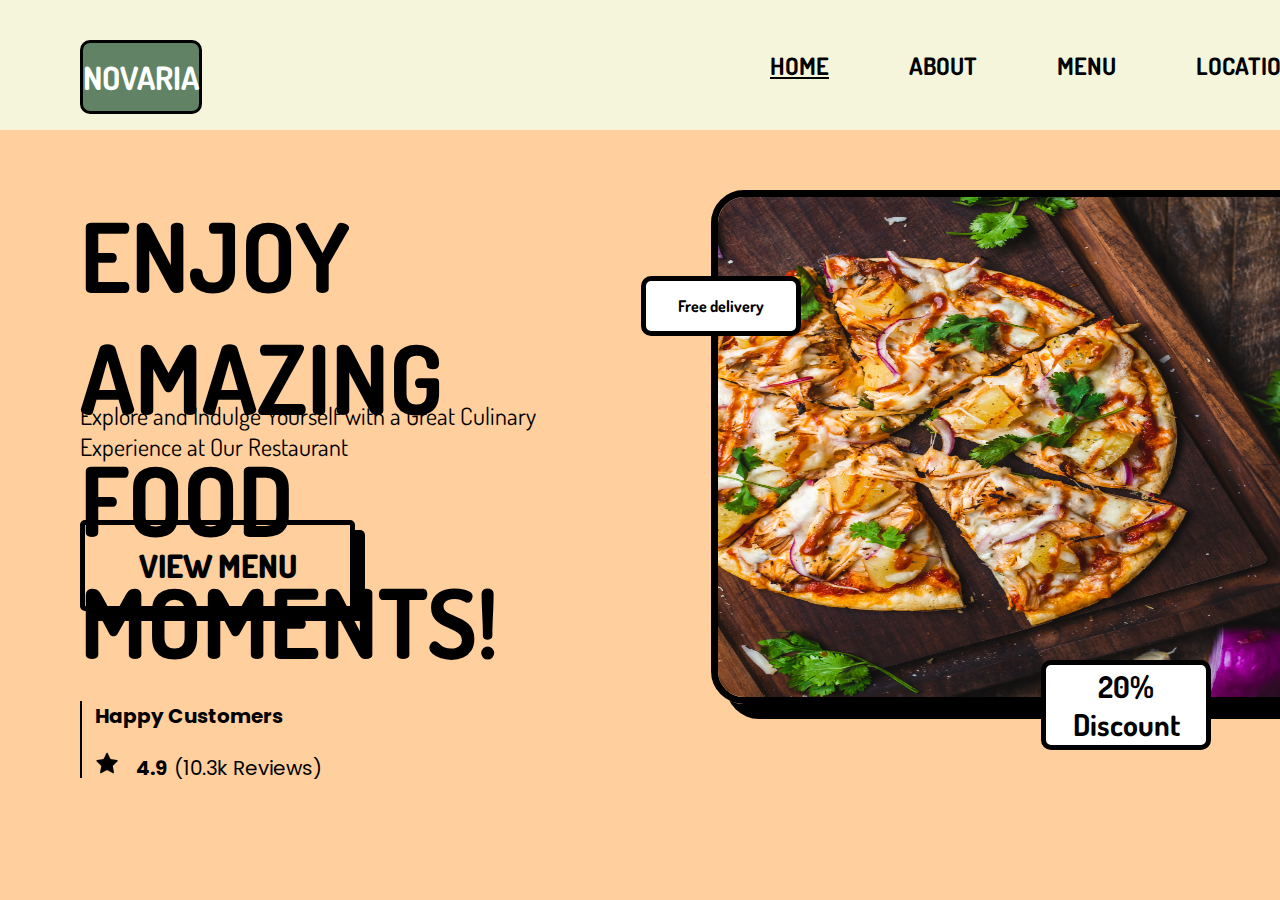
<file: index.html>
<!DOCTYPE html>
<html lang="en">
  <head>
    <meta charset="UTF-8" />
    <meta name="viewport" content="width=device-width, initial-scale=1.0" />
    <link rel="stylesheet" href="./public/css/style.css" />
    <title>Home | Novaria</title>
  </head>
  <body>
    <div class="container">
      <nav>
        <a href="./index.html" class="logo">NOVARIA</a>
        <div class="menu">
          <a href="" class="menu1" style="text-decoration: underline">HOME</a>
          <a href="./public/about.html" class="menu3">ABOUT</a>
          <a href="./public/menu.html" class="menu2">MENU</a>
          <a href="./public/location.html" class="menu4">LOCATION</a>
        </div>
      </nav>

      <div class="content">
        <section class="content1">
          <div class="side-content">
            <div class="side-text1">
              <h1>
                ENJOY AMAZING <br />
                FOOD MOMENTS!
              </h1>
            </div>

            <div class="side-text2">
              <p>
                Explore and Indulge Yourself with a Great Culinary Experience at
                Our Restaurant
              </p>
            </div>

            <div class="btn">
              <a href="./public/menu.html" class="view-btn">VIEW MENU</a>
            </div>

            <div class="rating">
              <div class="vertical-line"></div>
              <div class="rating-text">
                <p>Happy Customers</p>
                <img src="./img/Star.png" alt="" />
                <p class="num">
                  4.9 <span class="no-bold">(10.3k Reviews)</span>
                </p>
              </div>
            </div>
          </div>
        </section>

        <section class="content2">
          <div class="img-container">
            <img src="./img/Pizza-1.jpg" alt="" />
            <p class="free-del">Free delivery</p>
            <p class="discount">20% Discount</p>
          </div>
        </section>
      </div>
    </div>
  </body>
</html>
</file>
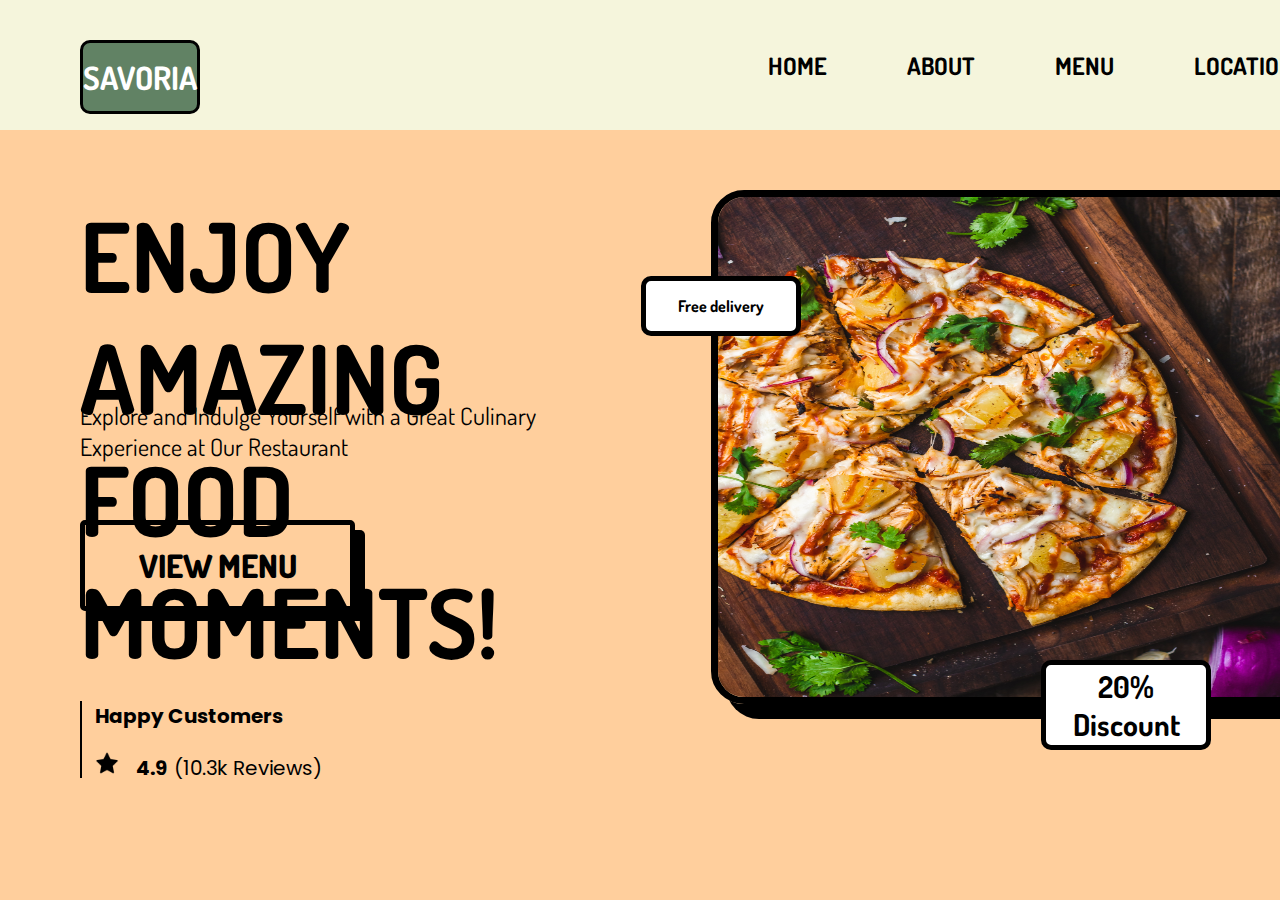
<file: homepage.html>
<!DOCTYPE html>
<html lang="en">
  <head>
    <meta charset="UTF-8" />
    <meta name="viewport" content="width=device-width, initial-scale=1.0" />
    <link rel="stylesheet" href="./public/css/style.css" />
    <title>SAVORIA</title>
  </head>
  <body>
    <div class="container">
      <nav>
        <div class="logo">SAVORIA</div>
        <div class="menu">
          <a href="" class="menu1">HOME</a>
          <a href="./public/about.html" class="menu3">ABOUT</a>
          <a href="./public/menu.html" class="menu2">MENU</a>
          <a href="./public/location.html" class="menu4">LOCATION</a>
        </div>
      </nav>

      <div class="content">
        <section class="content1">
          <div class="side-content">
            <div class="side-text1">
              <h1>
                ENJOY AMAZING <br />
                FOOD MOMENTS!
              </h1>
            </div>

            <div class="side-text2">
              <p>
                Explore and Indulge Yourself with a Great Culinary Experience at
                Our Restaurant
              </p>
            </div>

            <div class="btn">
              <a href="./public/menu.html" class="view-btn">VIEW MENU</a>
            </div>

            <div class="rating">
              <div class="vertical-line"></div>
              <div class="rating-text">
                <p>Happy Customers</p>
                <img src="./img/star.png" alt="" />
                <p class="num">
                  4.9 <span class="no-bold">(10.3k Reviews)</span>
                </p>
              </div>
            </div>
          </div>
        </section>

        <section class="content2">
          <div class="img-container">
            <img src="./img/hp pizza.jpg" alt="" />
            <p class="free-del">Free delivery</p>
            <p class="discount">20% Discount</p>
          </div>
        </section>
      </div>
    </div>
  </body>
</html>
</file>
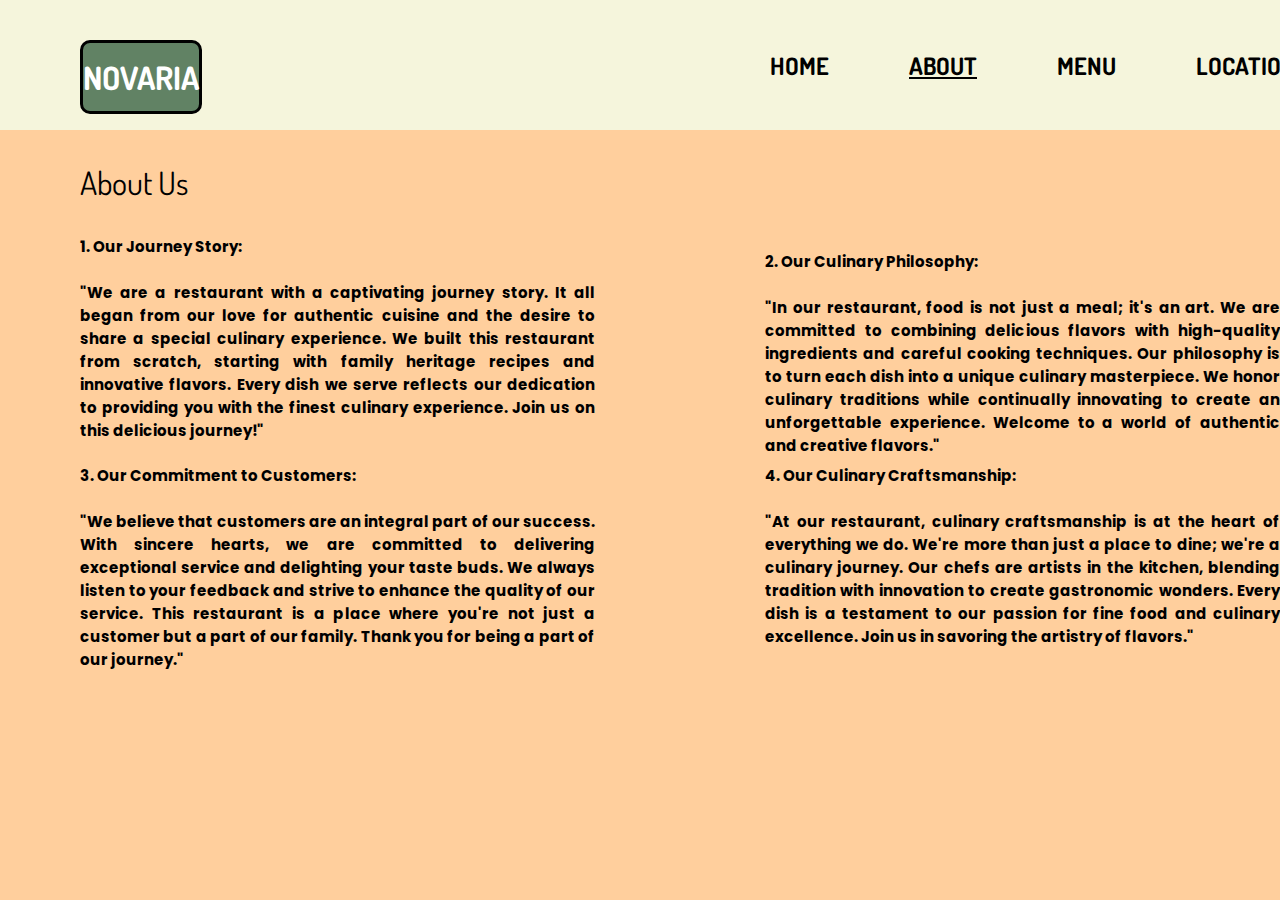
<file: public/about.html>
<!DOCTYPE html>
<html lang="en">
  <head>
    <meta charset="UTF-8" />
    <meta name="viewport" content="width=device-width, initial-scale=1.0" />
    <link rel="stylesheet" href="././css/style.css" />
    <link rel="stylesheet" href="././css/about.css" />
    <title>About | NOVARIA</title>
  </head>
  <body>
    <div class="container">
      <nav>
        <a href="../index.html" class="logo">NOVARIA</a>
        <div class="menu">
          <a href="../index.html" class="menu1">HOME</a>
          <a href="" class="menu2" style="text-decoration: underline">ABOUT</a>
          <a href="./menu.html" class="menu3">MENU</a>
          <a href="./location.html" class="menu4">LOCATION</a>
        </div>
      </nav>

      <div class="content-about">
        <p class="about-us">About Us</p>
        <div class="about-pt1">
          <div class="about-1">
            1. Our Journey Story:
            <br />
            <br />
            "We are a restaurant with a captivating journey story. It all began
            from our love for authentic cuisine and the desire to share a
            special culinary experience. We built this restaurant from scratch,
            starting with family heritage recipes and innovative flavors. Every
            dish we serve reflects our dedication to providing you with the
            finest culinary experience. Join us on this delicious journey!"
          </div>
          <p class="about-2">
            2. Our Culinary Philosophy:
            <br />
            <br />
            "In our restaurant, food is not just a meal; it's an art. We are
            committed to combining delicious flavors with high-quality
            ingredients and careful cooking techniques. Our philosophy is to
            turn each dish into a unique culinary masterpiece. We honor culinary
            traditions while continually innovating to create an unforgettable
            experience. Welcome to a world of authentic and creative flavors."
          </p>
        </div>

        <div class="about-pt2">
          <p class="about-3">
            3. Our Commitment to Customers:
            <br />
            <br />
            "We believe that customers are an integral part of our success. With
            sincere hearts, we are committed to delivering exceptional service
            and delighting your taste buds. We always listen to your feedback
            and strive to enhance the quality of our service. This restaurant is
            a place where you're not just a customer but a part of our family.
            Thank you for being a part of our journey."
          </p>
          <p class="about-4">
            4. Our Culinary Craftsmanship:
            <br />
            <br />
            "At our restaurant, culinary craftsmanship is at the heart of
            everything we do. We're more than just a place to dine; we're a
            culinary journey. Our chefs are artists in the kitchen, blending
            tradition with innovation to create gastronomic wonders. Every dish
            is a testament to our passion for fine food and culinary excellence.
            Join us in savoring the artistry of flavors."
          </p>
        </div>
      </div>
    </div>
  </body>
</html>
</file>
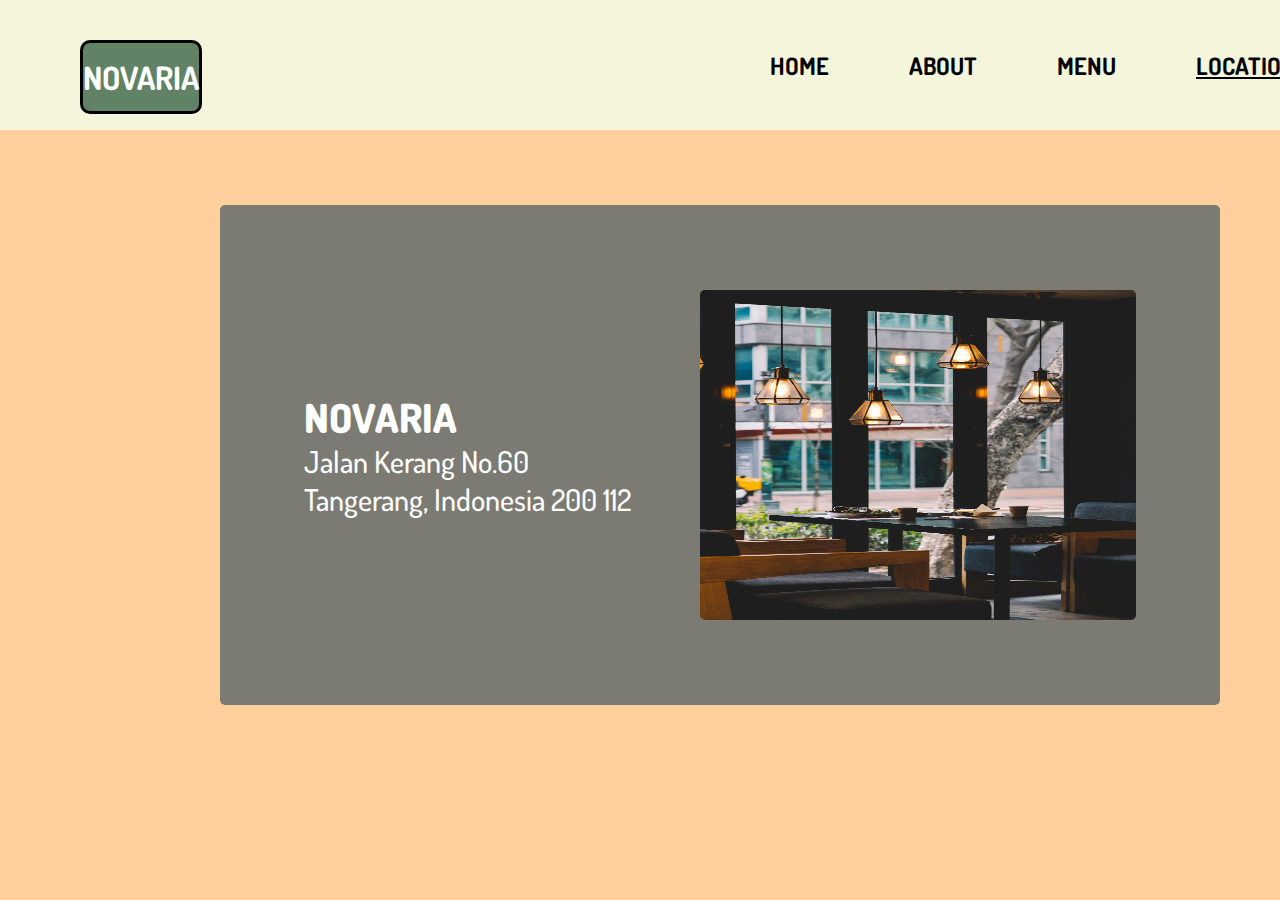
<file: public/location.html>
<!DOCTYPE html>
<html lang="en">
  <head>
    <meta charset="UTF-8" />
    <meta name="viewport" content="width=device-width, initial-scale=1.0" />
    <link rel="stylesheet" href="././css/style.css" />
    <link rel="stylesheet" href="././css/location.css" />
    <title>Location | NOVARIA</title>
  </head>
  <body>
    <div class="container">
      <nav>
        <a href="../index.html" class="logo">NOVARIA</a>
        <div class="menu">
          <a href="../index.html" class="menu1">HOME</a>
          <a href="" class="menu2">ABOUT</a>
          <a href="./menu.html" class="menu3">MENU</a>
          <a
            href="./location.html"
            class="menu4"
            style="text-decoration: underline"
            >LOCATION</a
          >
        </div>
      </nav>

      <section class="location">
        <div class="card-location">
          <p>
            <span class="loc-head"> NOVARIA </span><br />
            <span class="loc-body"> Jalan Kerang No.60 </span> <br />
            <span class="loc-body"> Tangerang, Indonesia 200 112 </span>
          </p>
          <img src="../img/Location.jpg" alt="" />
        </div>
      </section>
    </div>
  </body>
</html>
</file>
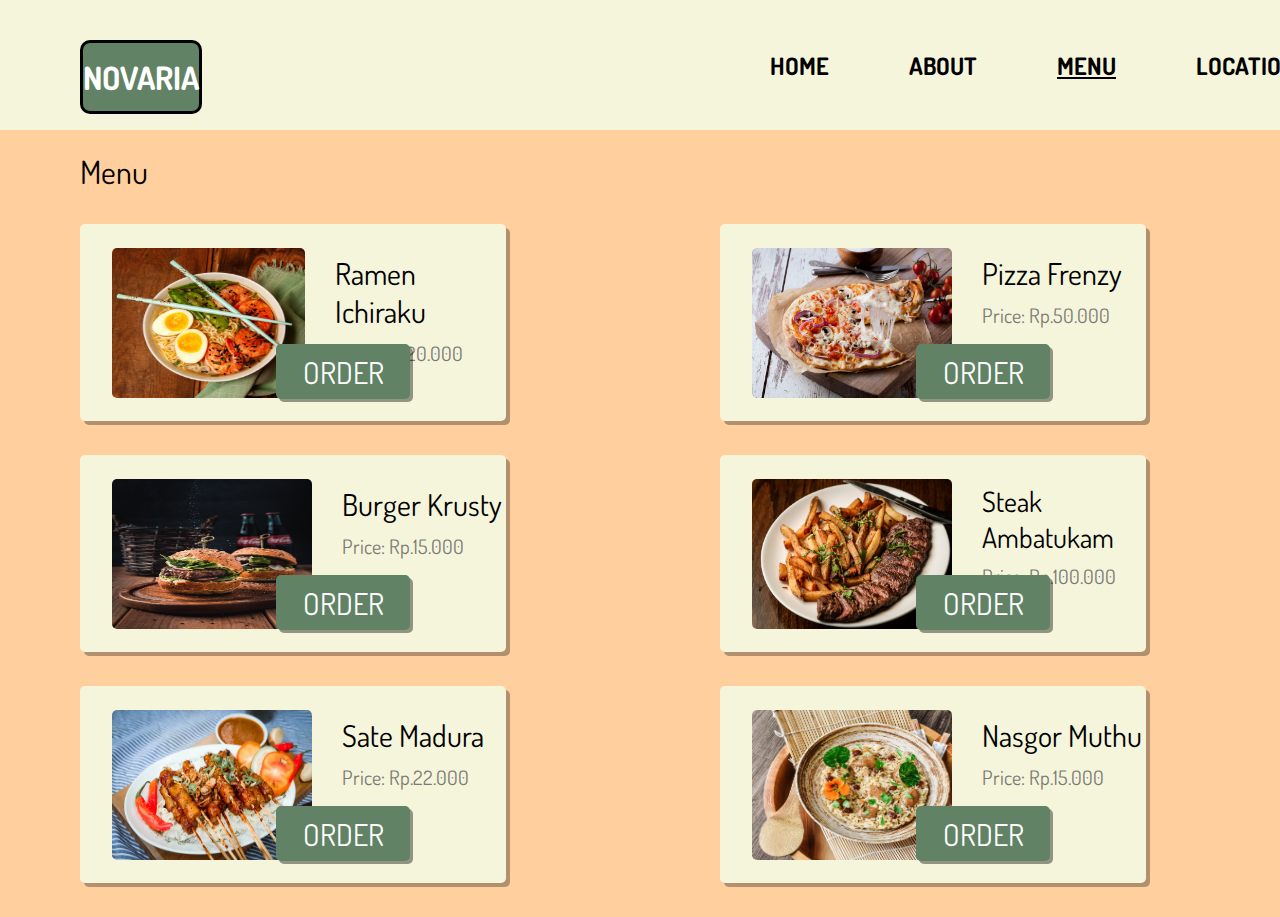
<file: public/menu.html>
<!DOCTYPE html>
<html lang="en">
  <head>
    <meta charset="UTF-8" />
    <meta name="viewport" content="width=device-width, initial-scale=1.0" />
    <link rel="stylesheet" href="././css/style.css" />
    <link rel="stylesheet" href="././css/menu.css" />
    <title>Menu | NOVARIA</title>
  </head>
  <body>
    <div class="container">
      <nav>
        <a href="../index.html" class="logo">NOVARIA</a>
        <div class="menu">
          <a href="../index.html" class="menu1">HOME</a>
          <a href="./about.html" class="menu2">ABOUT</a>
          <a href="" class="menu3" style="text-decoration: underline">MENU</a>
          <a href="./location.html" class="menu4">LOCATION</a>
        </div>
      </nav>

      <section class="content-menu">
        <p class="menu">Menu</p>
        <div class="foods">
          <div class="row-1">
            <!-- 1 -->
            <div class="card-food">
              <img src="../img/Ramen.jpg" alt="" />
              <p>
                Ramen Ichiraku <br />
                <span class="price">Price: Rp.20.000</span>
              </p>
            </div>
            <div class="order-btn">ORDER</div>
            <!-- 2 -->
            <div class="card-food">
              <img src="../img/Pizza-2.jpg" alt="" />
              <p>
                Pizza Frenzy <br />
                <span class="price">Price: Rp.50.000</span>
              </p>
            </div>
            <div class="order-btn">ORDER</div>
          </div>

          <div class="row-2">
            <!-- 3 -->
            <div class="card-food">
              <img src="../img/Burger.jpg" alt="" />
              <p>
                Burger Krusty <br />
                <span class="price">Price: Rp.15.000</span>
              </p>
            </div>
            <div class="order-btn">ORDER</div>
            <!-- 4 -->
            <div class="card-food">
              <img src="../img/Steak.jpg" alt="" />
              <p class="steak">
                Steak Ambatukam <br />
                <span class="price">Price: Rp.100.000</span>
              </p>
            </div>
            <div class="order-btn">ORDER</div>
          </div>

          <div class="row-3">
            <!-- 5 -->
            <div class="card-food">
              <img src="../img/Sate.jpg" alt="" />
              <p>
                Sate Madura <br />
                <span class="price">Price: Rp.22.000</span>
              </p>
            </div>
            <div class="order-btn">ORDER</div>
            <!-- 6 -->
            <div class="card-food">
              <img src="../img/Nasi-Goreng.jpg" alt="" />
              <p>
                Nasgor Muthu <br />
                <span class="price">Price: Rp.15.000</span>
              </p>
            </div>
            <div class="order-btn">ORDER</div>
          </div>
        </div>
      </section>
    </div>
  </body>
</html>
</file>
<file: public/css/style.css>
@import url("https://fonts.googleapis.com/css2?family=Dosis:wght@800&display=swap");
@import url("https://fonts.googleapis.com/css2?family=Poppins:wght@400;700;800&display=swap");

::-webkit-scrollbar {
  display: none;
}

body {
  background-color: #ffcf9d;
  font-family: "Dosis", sans-serif;
  margin: 0;
  padding: 0;
}

nav {
  width: auto;
  height: auto;
  display: flex;
  background: #f5f5dc;
  font-weight: bold;
  padding: 40px 0 16px 80px;
}

.logo {
  display: flex;
  justify-content: center;
  align-items: center;
  width: 183px;
  height: 68px;
  background-color: #618264;
  border: 3px solid black;
  border-radius: 10px;
  font-size: 32px;
  color: white;
  cursor: pointer;
  text-decoration: none;
}

.logo:hover {
  color: black;
  box-shadow: 3px 3px 0 0 rgb(0, 0, 0, 0.8);
  cursor: pointer;
}

.menu {
  display: flex;
  margin-left: 568px;
  margin-top: 10px;
  font-size: 24px;
}

.menu1,
.menu2,
.menu3,
.menu4 {
  padding-right: 80px;
  text-decoration: none;
  color: black;
}

.menu1:hover,
.menu2:hover,
.menu3:hover,
.menu4:hover {
  text-decoration: underline 3px;
}

.content {
  display: flex;
}

.side-text1 {
  font-weight: bolder;
  font-size: 48px;
  margin-left: 80px;
  margin-top: 60px;
  height: 182px;
  width: 501px;
}

.side-text2 {
  font-weight: 400;
  font-size: 24px;
  margin-left: 80px;
  margin-top: 24px;
  height: 72px;
  width: 511px;
}

.view-btn {
  background-color: #ffcf9d;
  color: black;
  display: flex;
  justify-content: center;
  align-items: center;
  font-size: 32px;
  font-weight: 800;
  border: 5px solid black;
  border-radius: 5px;
  width: 265px;
  height: 81px;
  margin-top: 48px;
  margin-left: 80px;
  margin-bottom: 0;
  box-shadow: 10px 10px 0 0 black;
  text-decoration: none;
}

.view-btn:hover {
  position: relative;
  left: 20px;
  top: 20px;
  color: white;
  box-shadow: none;
  margin-bottom: 0;
}

.rating {
  display: flex;
  font-family: "Poppins", sans-serif;
}

.vertical-line {
  width: 0;
  border: 1px solid black;
  height: 75px;
  margin-left: 80px;
  margin-top: 90px;
}

.rating p {
  font-family: "Poppins", sans-serif;
  font-weight: 700;
  font-size: 20px;
  margin-left: 13px;
  margin-top: 90px;
}

.rating img,
.rating .num {
  display: inline;
  width: 24px;
  height: 24px;
  margin-left: 13px;
  font-size: 20px;
}

.rating .rating-text .no-bold {
  font-weight: 400;
  padding-left: 3px;
}

.content2 .img-container {
  position: relative;
}

.content2 img {
  width: 629px;
  height: 500px;
  border: 7px solid black;
  border-radius: 33px;
  margin-top: 60px;
  margin-left: 120px;
  box-shadow: 15px 15px 0 0 black;
}

.content2 .img-container .free-del,
.content2 .img-container .discount {
  font-weight: 700;
  display: flex;
  justify-content: center;
  align-items: center;
  background-color: white;
  width: 150px;
  height: 50px;
  border: 5px solid black;
  border-radius: 10px;
  position: absolute;
  top: 130px;
  left: 50px;
  z-index: 1;
}

.content2 .img-container .discount {
  font-size: 30px;
  text-align: center;
  padding: 5px;
  height: 70px;
  top: 500px;
  left: 450px;
}

@media (min-width: 400px) and (max-width: 500px) {
  nav {
    width: 102.5%;
    padding: 20px 0 10px 20px;
  }

  .logo {
    width: 100px;
    height: 50px;
    font-size: 20px;
  }

  .menu {
    display: none;
  }

  .content1 {
    width: 350px;
  }

  .side-text1 {
    width: 350px;
    font-size: 33px;
    margin-left: 20px;
  }

  .side-text2 {
    font-size: 18px;
    margin-top: 13rem;
    margin-left: 20px;
    width: 411px;
  }

  .view-btn {
    margin-top: 0px;
    margin-left: 20px;
  }

  .rating {
    display: none;
  }

  .content .content2 img {
    margin: 0;
    position: relative;
    width: 280px;
    height: 200px;
    right: 300px;
    top: 200px;
    z-index: 1;
  }

  .content2 .img-container .free-del,
  .content2 .img-container .discount {
    display: none;
  }
}
</file>
<file: public/css/about.css>
@import url("https://fonts.googleapis.com/css2?family=Dosis:wght@800&display=swap");
@import url("https://fonts.googleapis.com/css2?family=Poppins:wght@400;700;800&display=swap");

.about-pt1,
.about-pt2 {
  display: flex;
}

.content-about {
  font-family: "Poppins", sans-serif;
}

.about-us {
  font-family: "Dosis", sans-serif;
  font-size: 32px;
  margin-left: 80px;
}
.content-about .about-1,
.about-3 {
  width: 550px;
  height: 184px;
  font-size: 15px;
  font-weight: 700;
  margin-left: 80px;
  text-align: justify;
}

.content-about .about-2,
.about-4 {
  width: 550px;
  height: 184px;
  font-size: 15px;
  font-weight: 700;
  margin-left: 170px;
  text-align: justify;
}
</file>
<file: public/css/location.css>
@import url("https://fonts.googleapis.com/css2?family=Dosis:wght@500;800&display=swap");
@import url("https://fonts.googleapis.com/css2?family=Poppins:wght@400;700;800&display=swap");

.card-location {
    background-color: #7B7B74;
    display: flex;
    justify-content: center;
    align-items: center;
    margin-left: 220px;
    margin-top: 75px;
    border-radius: 5px;
    width: 1000px;
    height: 500px;
    font-family: "Dosis", sans-serif;
}

.card-location p {
    color: white;
    padding-right: 69px;
}

.card-location .loc-head {
    font-size: 40px;
    font-family: "Dosis", sans-serif;
    font-weight: 800;
}

.card-location .loc-body {
    font-size: 30px;
    font-weight: 500;
}

.card-location img {
    width: 436px;
    height: 330px;
    border-radius: 5px;
}
</file>
<file: public/css/menu.css>
@import url("https://fonts.googleapis.com/css2?family=Dosis:wght@800&display=swap");
@import url("https://fonts.googleapis.com/css2?family=Poppins:wght@400;700;800&display=swap");

nav {
  position: fixed top;
}

.content-menu .menu {
  font-family: "Dosis", sans-serif;
  font-size: 32px;
  margin-left: 80px;
  margin-top: 21px;
}

.card-food {
  display: flex;
  background-color: #f5f5dc;
  width: 504px;
  height: 197px;
  margin-left: 80px;
  border-radius: 5px;
  box-shadow: 4px 4px 0 0 rgb(0, 0, 0, 0.3);
}

.card-food img {
  background-color: aquamarine;
  width: 200px;
  height: 150px;
  margin-top: 24px;
  margin-left: 32px;
  border-radius: 5px;
}

.card-food p {
  font-size: 30px;
  margin-left: 30px;
}

.card-food .price {
  font-size: 20px;
  color: #7b7b74;
}

.order-btn {
  display: flex;
  justify-content: center;
  align-items: center;
  width: 158px;
  height: 55px;
  background-color: #618264;
  color: white;
  font-size: 30px;
  position: relative;
  border-radius: 5px;
  top: 120px;
  left: -230px;
  box-shadow: 3px 3px 0 0 rgb(0, 0, 0, 0.4);
  z-index: 1;
}

.order-btn:hover {
  position: relative;
  top: 125px;
  left: -225px;
  color: black;
  box-shadow: none;
  cursor: pointer;
}

.row-1,
.row-2,
.row-3 {
  display: flex;
  margin-top: 30px;
  margin-bottom: 34px;
}

.content-menu .foods .card-food .steak {
  font-size: 28px;
  padding-bottom: 2px;
}
</file>
